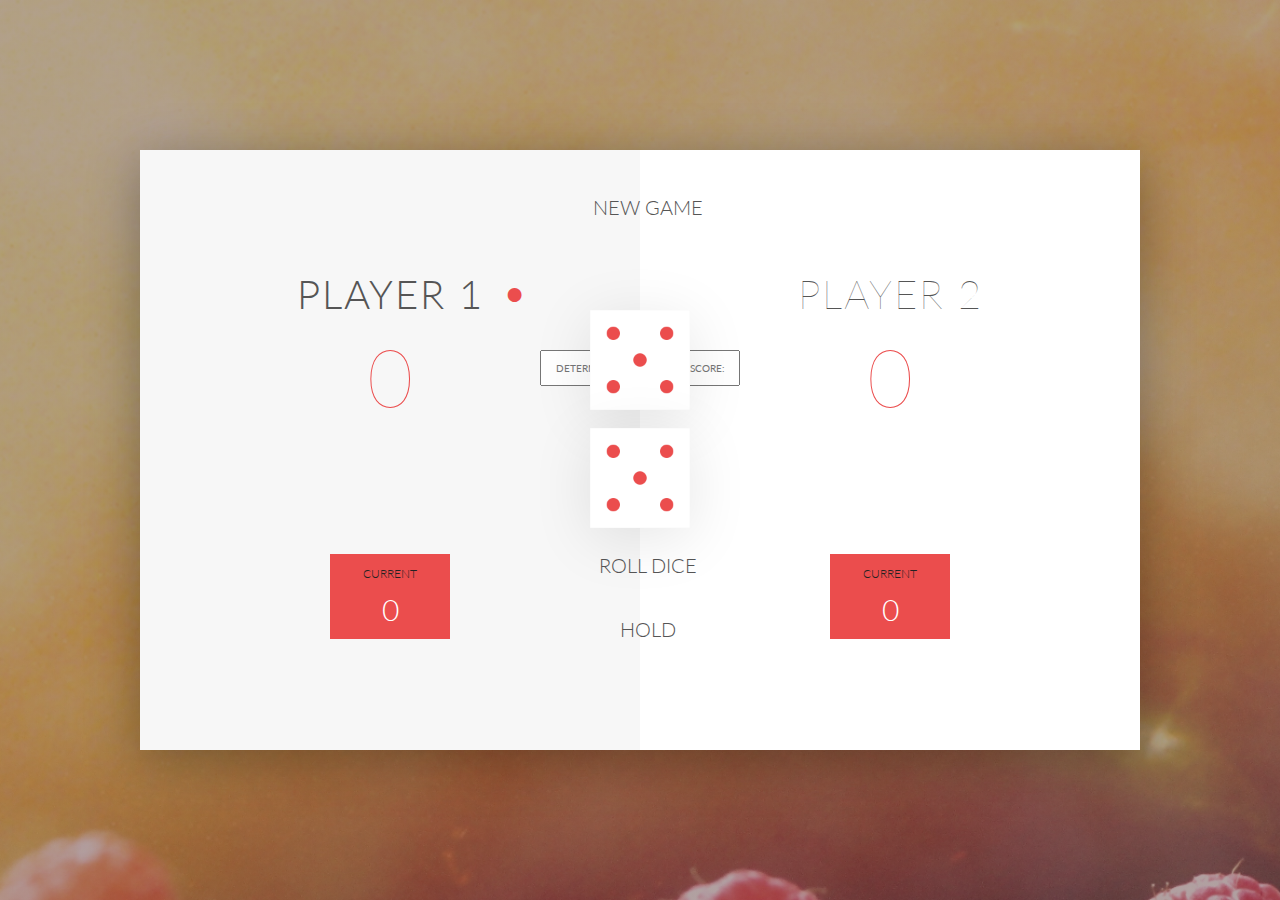
<file: 4-DOM-Dice-Game/index.html>
<!DOCTYPE html>
<html lang="en">
    <head>
        <meta charset="UTF-8">
        <link href="https://fonts.googleapis.com/css?family=Lato:100,300,600" rel="stylesheet" type="text/css">
        <link href="http://code.ionicframework.com/ionicons/2.0.1/css/ionicons.min.css" rel="stylesheet" type="text/css">
        <link type="text/css" rel="stylesheet" href="style.css">
        
        <title>Dice Game</title>
    </head>

    <body>
        <div class="wrapper clearfix">
            <div class="player-0-panel active">
                <div class="player-name">Player 1</div>
                <div class="player-score">0</div>
                <div class="player-current-box">
                    <div class="player-current-label" id="label-0">Current</div>
                    <div class="player-current-score" id="current-0">0</div>
                </div>
            </div>
            
            <div class="player-1-panel">
                <div class="player-name">Player 2</div>
                <div class="player-score">0</div>
                <div class="player-current-box">
                    <div class="player-current-label" id="label-1">Current</div>
                    <div class="player-current-score" id="current-1">0</div>
                </div>
            </div>
            			
			
            <button class="btn-new"><i class="ion-ios-plus-outline"></i>New game</button>
            <button class="btn-roll"><i class="ion-ios-loop"></i>Roll dice</button>
            <button class="btn-hold"><i class="ion-ios-download-outline"></i>Hold</button>
			
			<input type="text" placeholder="Determine the Winning Score:" class="gameThresh">
            
            <img src="dice-5.png" alt="Dice" class="dice1">
			<img src="dice-5.png" alt="Dice" class="dice2">
        </div>
        <script
            src="https://code.jquery.com/jquery-3.2.1.min.js"
            integrity="sha256-hwg4gsxgFZhOsEEamdOYGBf13FyQuiTwlAQgxVSNgt4="
            crossorigin="anonymous"></script>
        <script src="ui.js"></script>
        <script src="game.js"></script>
        <script src="app.js"></script>
    </body>
</html>
</file>
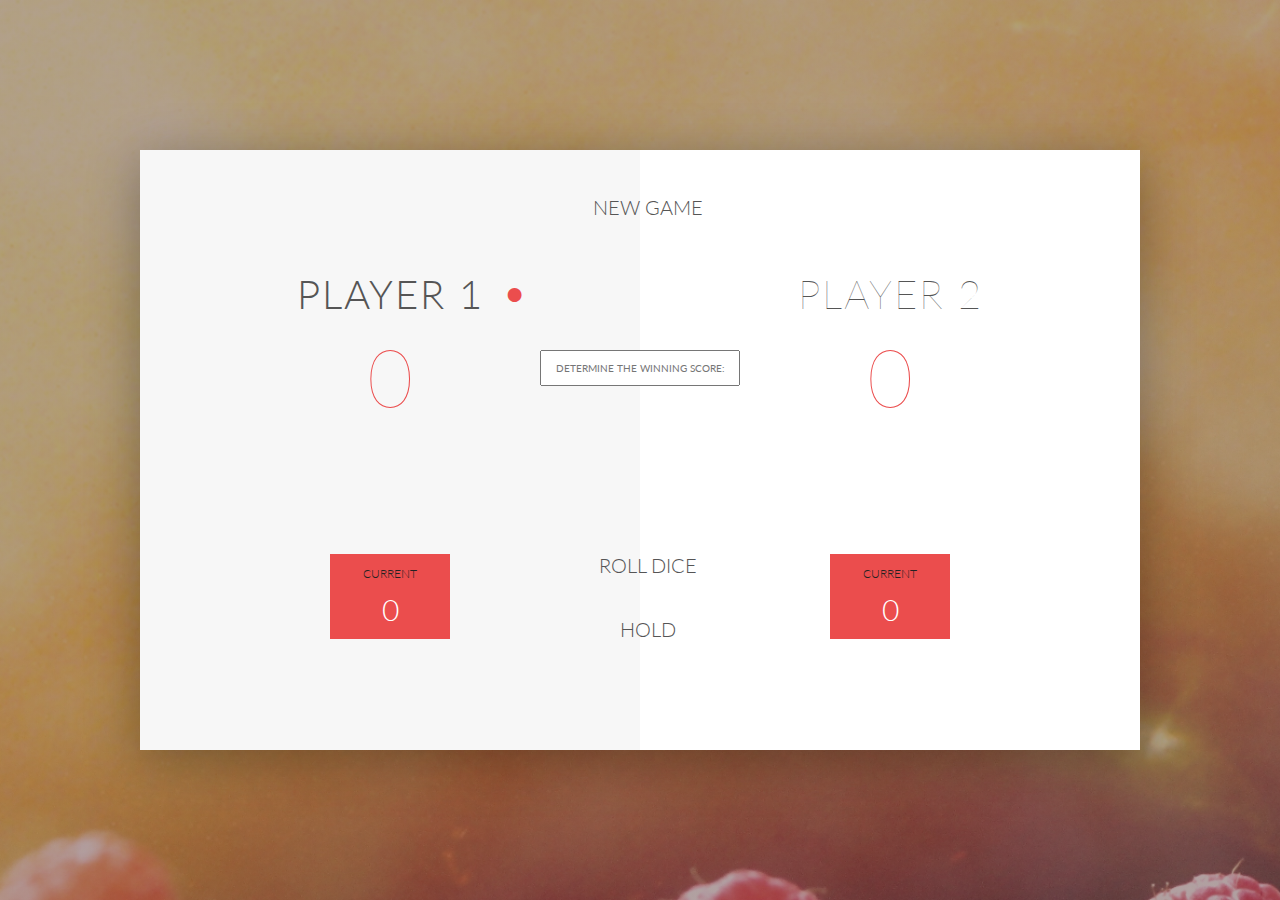
<file: 4-DOM-Dice-Game/Coding Challenges/index.html>
<!DOCTYPE html>
<html lang="en">
    <head>
        <meta charset="UTF-8">
        <link href="https://fonts.googleapis.com/css?family=Lato:100,300,600" rel="stylesheet" type="text/css">
        <link href="http://code.ionicframework.com/ionicons/2.0.1/css/ionicons.min.css" rel="stylesheet" type="text/css">
        <link type="text/css" rel="stylesheet" href="style.css">
        
        <title>Dice Game</title>
    </head>

    <body>
        <div class="wrapper clearfix">
            <div class="player-0-panel active">
                <div class="player-name" id="name-0">Player 1</div>
                <div class="player-score" id="score-0">43</div>
                <div class="player-current-box">
                    <div class="player-current-label" id="label-0">Current</div>
                    <div class="player-current-score" id="current-0">11</div>
                </div>
            </div>
            
            <div class="player-1-panel">
                <div class="player-name" id="name-1">Player 2</div>
                <div class="player-score" id="score-1">72</div>
                <div class="player-current-box">
                    <div class="player-current-label" id="label-1">Current</div>
                    <div class="player-current-score" id="current-1">0</div>
                </div>
            </div>
            			
			
            <button class="btn-new"><i class="ion-ios-plus-outline"></i>New game</button>
            <button class="btn-roll"><i class="ion-ios-loop"></i>Roll dice</button>
            <button class="btn-hold"><i class="ion-ios-download-outline"></i>Hold</button>
			
			<input type="text" placeholder="Determine the Winning Score:" class="gameThresh">
            
            <img src="dice-5.png" alt="Dice" class="dice">
        </div>
        
        <script src="app.js"></script>
    </body>
</html>
</file>
<file: 4-DOM-Dice-Game/style.css>
/**********************************************
*** GENERAL
**********************************************/
.gameThresh {
	position: absolute;
	left: 50%;
	transform: translateX(-50%);
	top: 200px;
	color: #555;
	font-size: 10px;
	font-family: 'Lato';
	text-align: center;
	padding: 10px;
	width: 200px;
	text-transform: uppercase;
}

.gameThresh:focus { outline: none; }


* {
    margin: 0;
    padding: 0;
    box-sizing: border-box;
    
}

.clearfix::after {
    content: "";
    display: table;
    clear: both;
}

body {
    background-image: linear-gradient(rgba(62, 20, 20, 0.4), rgba(62, 20, 20, 0.4)), url(back.jpg);
    background-size: cover;
    background-position: center;
    font-family: Lato;
    font-weight: 300;
    position: relative;
    height: 100vh;
    color: #555;
}

.wrapper {
    width: 1000px;
    position: absolute;
    top: 50%;
    left: 50%;
    transform: translate(-50%, -50%);
    background-color: #fff;
    box-shadow: 0px 10px 50px rgba(0, 0, 0, 0.3);
    overflow: hidden;
}

.player-0-panel,
.player-1-panel {
    width: 50%;
    float: left;
    height: 600px;
    padding: 100px;
}



/**********************************************
*** PLAYERS
**********************************************/

.player-name {
    font-size: 40px;
    text-align: center;
    text-transform: uppercase;
    letter-spacing: 2px;
    font-weight: 100;
    margin-top: 20px;
    margin-bottom: 10px;
    position: relative;
}

.player-score {
    text-align: center;
    font-size: 80px;
    font-weight: 100;
    color: #EB4D4D;
    margin-bottom: 130px;
}

.active { background-color: #f7f7f7; }
.active .player-name { font-weight: 300; }

.active .player-name::after {
    content: "\2022";
    font-size: 47px;
    position: absolute;
    color: #EB4D4D;
    top: -7px;
    right: 10px;
    
}

.player-current-box {
    background-color: #EB4D4D;
    color: #fff;
    width: 40%;
    margin: 0 auto;
    padding: 12px;
    text-align: center;
}

.player-current-label {
    text-transform: uppercase;
    margin-bottom: 10px;
    font-size: 12px;
    color: #222;
}

.player-current-score {
    font-size: 30px;
}

button {
    position: absolute;
    width: 200px;
    left: 50%;
    transform: translateX(-50%);
    color: #555;
    background: none;
    border: none;
    font-family: Lato;
    font-size: 20px;
    text-transform: uppercase;
    cursor: pointer;
    font-weight: 300;
    transition: background-color 0.3s, color 0.3s;
}

button:hover { font-weight: 600; }
button:hover i { margin-right: 20px; }

button:focus {
    outline: none;
}

i {
    color: #EB4D4D;
    display: inline-block;
    margin-right: 15px;
    font-size: 32px;
    line-height: 1;
    vertical-align: text-top;
    margin-top: -4px;
    transition: margin 0.3s;
}



.btn-new { top: 45px;}
.btn-roll { top: 403px;}
.btn-hold { top: 467px;}



.dice1 {
    position: absolute;
    left: 50%;
    top: 160px;
    transform: translateX(-50%);
    height: 100px;
    box-shadow: 0px 10px 60px rgba(0, 0, 0, 0.10);
}

.dice2 {
    position: absolute;
    left: 50%;
    top: 278px;
    transform: translateX(-50%);
    height: 100px;
    box-shadow: 0px 10px 60px rgba(0, 0, 0, 0.10);
}



.winner { background-color: #f7f7f7; }
.winner .player-name { font-weight: 300; color: #EB4D4D; }
</file>
<file: 4-DOM-Dice-Game/Coding Challenges/style.css>
/**********************************************
*** GENERAL
**********************************************/
.gameThresh {
	position: absolute;
	left: 50%;
	transform: translateX(-50%);
	top: 200px;
	color: #555;
	font-size: 10px;
	font-family: 'Lato';
	text-align: center;
	padding: 10px;
	width: 200px;
	text-transform: uppercase;
}


* {
    margin: 0;
    padding: 0;
    box-sizing: border-box;
    
}

.clearfix::after {
    content: "";
    display: table;
    clear: both;
}

body {
    background-image: linear-gradient(rgba(62, 20, 20, 0.4), rgba(62, 20, 20, 0.4)), url(back.jpg);
    background-size: cover;
    background-position: center;
    font-family: Lato;
    font-weight: 300;
    position: relative;
    height: 100vh;
    color: #555;
}

.wrapper {
    width: 1000px;
    position: absolute;
    top: 50%;
    left: 50%;
    transform: translate(-50%, -50%);
    background-color: #fff;
    box-shadow: 0px 10px 50px rgba(0, 0, 0, 0.3);
    overflow: hidden;
}

.player-0-panel,
.player-1-panel {
    width: 50%;
    float: left;
    height: 600px;
    padding: 100px;
}



/**********************************************
*** PLAYERS
**********************************************/

.player-name {
    font-size: 40px;
    text-align: center;
    text-transform: uppercase;
    letter-spacing: 2px;
    font-weight: 100;
    margin-top: 20px;
    margin-bottom: 10px;
    position: relative;
}

.player-score {
    text-align: center;
    font-size: 80px;
    font-weight: 100;
    color: #EB4D4D;
    margin-bottom: 130px;
}

.active { background-color: #f7f7f7; }
.active .player-name { font-weight: 300; }

.active .player-name::after {
    content: "\2022";
    font-size: 47px;
    position: absolute;
    color: #EB4D4D;
    top: -7px;
    right: 10px;
    
}

.player-current-box {
    background-color: #EB4D4D;
    color: #fff;
    width: 40%;
    margin: 0 auto;
    padding: 12px;
    text-align: center;
}

.player-current-label {
    text-transform: uppercase;
    margin-bottom: 10px;
    font-size: 12px;
    color: #222;
}

.player-current-score {
    font-size: 30px;
}

button {
    position: absolute;
    width: 200px;
    left: 50%;
    transform: translateX(-50%);
    color: #555;
    background: none;
    border: none;
    font-family: Lato;
    font-size: 20px;
    text-transform: uppercase;
    cursor: pointer;
    font-weight: 300;
    transition: background-color 0.3s, color 0.3s;
}

button:hover { font-weight: 600; }
button:hover i { margin-right: 20px; }

button:focus {
    outline: none;
}

i {
    color: #EB4D4D;
    display: inline-block;
    margin-right: 15px;
    font-size: 32px;
    line-height: 1;
    vertical-align: text-top;
    margin-top: -4px;
    transition: margin 0.3s;
}



.btn-new { top: 45px;}
.btn-roll { top: 403px;}
.btn-hold { top: 467px;}



.dice {
    position: absolute;
    left: 50%;
    top: 178px;
    transform: translateX(-50%);
    height: 100px;
    box-shadow: 0px 10px 60px rgba(0, 0, 0, 0.10);
}

.winner { background-color: #f7f7f7; }
.winner .player-name { font-weight: 300; color: #EB4D4D; }
</file>
